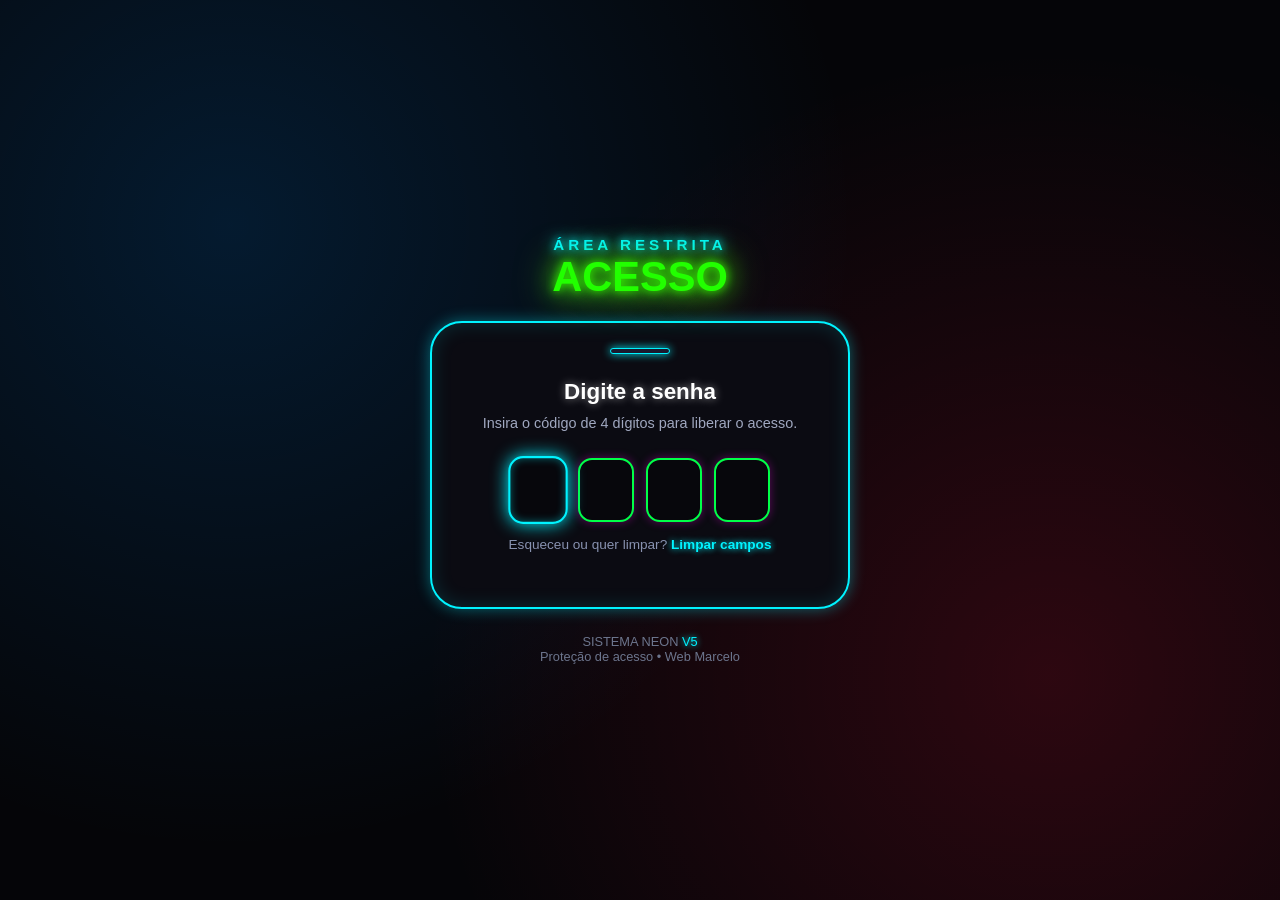
<file: index.html>
<!DOCTYPE html>
<html lang="pt-BR">
<head>
    <meta charset="UTF-8">
    <meta name="viewport" content="width=device-width, initial-scale=1.0">
    <title>Acesso Restrito - Web Marcelo</title>
    <link rel="stylesheet" href="style.css">
    <style>
        body {
            perspective: 1100px;
            overflow-x: hidden;
        }

        .container {
            transform-style: preserve-3d;
            transform-origin: center center;
            will-change: transform, opacity, filter;
        }

        .container.recede-back {
            animation: pushPageBack 0.72s cubic-bezier(0.55, 0.055, 0.675, 0.19) forwards;
            pointer-events: none;
        }

        @keyframes pushPageBack {
            0% {
                opacity: 1;
                transform: perspective(1100px) translateZ(0px) scale(1);
                filter: blur(0px);
            }
            30% {
                opacity: 0.95;
                transform: perspective(1100px) translateZ(-140px) scale(0.88);
                filter: blur(0.5px);
            }
            100% {
                opacity: 0;
                transform: perspective(1100px) translateZ(-1200px) scale(0.08);
                filter: blur(6px);
            }
        }
    </style>
</head>
<body>
    <main class="container" id="mainContainer">

        <header class="header">
            <h3 class="neon-text-cyan">ÁREA RESTRITA</h3>
            <h1 class="neon-text-pink">ACESSO</h1>
        </header>

        <section class="phone-card" id="phoneCard">

            <div class="speaker"></div>

            <div class="content">

                <div class="verification">
                    <h2>Digite a senha</h2>
                    <p>
                        Insira o código de 4 dígitos para liberar o acesso.
                    </p>
                </div>

                <div class="otp-container">
                    <input type="password" inputmode="numeric" maxlength="1" class="otp-input" autofocus>
                    <input type="password" inputmode="numeric" maxlength="1" class="otp-input">
                    <input type="password" inputmode="numeric" maxlength="1" class="otp-input">
                    <input type="password" inputmode="numeric" maxlength="1" class="otp-input">
                </div>

                <p id="errorMsg" class="error-msg">Senha incorreta! Tente novamente.</p>

                <div class="resend">
                    Esqueceu ou quer limpar?
                    <a href="#" id="clearBtn">Limpar campos</a>
                </div>

                <div class="success" id="successBox">
                    <div class="check">✓</div>
                    <h2>Acesso Liberado!</h2>
                    <p>Senha 0303 confirmada com sucesso.</p>
                    <a href="pesquisas.html" id="manualEnterLink" class="neon-btn">Entrar nas Pesquisas →</a>
                </div>

            </div>

        </section>

        <footer>
            <p>SISTEMA NEON <span class="neon-text-cyan">V5</span></p>
            <p>Proteção de acesso • Web Marcelo</p>
        </footer>

    </main>

    <script>
        const inputs = document.querySelectorAll('.otp-input');
        const successBox = document.getElementById('successBox');
        const errorMsg = document.getElementById('errorMsg');
        const phoneCard = document.getElementById('phoneCard');
        const clearBtn = document.getElementById('clearBtn');
        const mainContainer = document.getElementById('mainContainer');
        const manualEnterLink = document.getElementById('manualEnterLink');

        const SENHA_CORRETA = "0303";
        const PAGINA_DESTINO = "pesquisas.html"; // Troque aqui se o arquivo se chamar "pesquisas_3.html"
        let redirecionando = false;

        manualEnterLink.href = PAGINA_DESTINO;

        inputs.forEach((input, index) => {
            input.addEventListener('input', (e) => {
                if (redirecionando) return;

                e.target.value = e.target.value.replace(/[^0-9]/g, '');
                errorMsg.style.display = 'none';

                if (e.target.value && index < inputs.length - 1) {
                    inputs[index + 1].focus();
                }
                verificarSenha();
            });

            input.addEventListener('keydown', (e) => {
                if (redirecionando) return;

                if (e.key === 'Backspace' && !e.target.value && index > 0) {
                    inputs[index - 1].focus();
                }
            });
        });

        function irParaPaginaComRecuo(url) {
            if (redirecionando) return;
            redirecionando = true;

            mainContainer.classList.add('recede-back');

            setTimeout(() => {
                window.location.href = url;
            }, 680);
        }

        function verificarSenha() {
            const codigoDigitado = Array.from(inputs).map(i => i.value).join('');

            if (codigoDigitado.length === 4) {
                if (codigoDigitado === SENHA_CORRETA) {
                    phoneCard.classList.add('unlocked');
                    successBox.classList.add('active');
                    inputs.forEach(i => i.disabled = true);

                    setTimeout(() => {
                        irParaPaginaComRecuo(PAGINA_DESTINO);
                    }, 220);
                } else {
                    errorMsg.style.display = 'block';
                    phoneCard.classList.add('shake');
                    setTimeout(() => {
                        phoneCard.classList.remove('shake');
                        limparCampos();
                    }, 600);
                }
            }
        }

        function limparCampos() {
            inputs.forEach(i => {
                i.value = '';
                i.disabled = false;
            });
            successBox.classList.remove('active');
            phoneCard.classList.remove('unlocked');
            inputs[0].focus();
        }

        clearBtn.addEventListener('click', (e) => {
            e.preventDefault();
            if (redirecionando) return;
            errorMsg.style.display = 'none';
            limparCampos();
        });

        manualEnterLink.addEventListener('click', (e) => {
            e.preventDefault();
            irParaPaginaComRecuo(PAGINA_DESTINO);
        });
    </script>

</body>
</html>
</file>
<file: style.css>
* {
    margin: 0;
    padding: 0;
    box-sizing: border-box;
    font-family: 'Segoe UI', Roboto, Helvetica, Arial, sans-serif;
}

body {
    background-color: #050508;
    color: #ffffff;
    min-height: 100vh;
    display: flex;
    justify-content: center;
    align-items: center;
    padding: 20px;
    position: relative;
    overflow-x: hidden;
}

/* Efeito discreto de sirene no fundo */
body::before {
    content: "";
    position: fixed;
    inset: 0;
    z-index: -1;
    pointer-events: none;
    background:
        radial-gradient(circle at 18% 25%, rgba(0, 140, 255, 0.16) 0%, transparent 50%),
        radial-gradient(circle at 82% 75%, rgba(255, 20, 60, 0.16) 0%, transparent 50%);
    animation: sireneFundo 6s ease-in-out infinite alternate;
}

@keyframes sireneFundo {
    0% {
        opacity: 0.45;
        transform: scale(1) translate(-3%, -2%);
    }
    50% {
        opacity: 0.9;
        transform: scale(1.08) translate(3%, 2%);
    }
    100% {
        opacity: 0.45;
        transform: scale(1) translate(2%, -3%);
    }
}

.container {
    width: 100%;
    max-width: 420px;
    text-align: center;
}

/* Textos Neon */
.header h3 {
    font-size: 0.95rem;
    letter-spacing: 4px;
    color: #00f3ff;
    text-shadow: 0 0 8px #00f3ff, 0 0 18px #00f3ff;
}

.header h1 {
    font-size: 2.6rem;
    margin-bottom: 20px;
    color: #22ff00;
    text-shadow: 0 0 10px #33ff00, 0 0 25px #37ff00, 0 0 40px #73ff01;
}

/* Card Estilo Celular Neon */
.phone-card {
    background: #0b0b12;
    border: 2px solid #00f3ff;
    border-radius: 32px;
    padding: 25px 22px 35px;
    box-shadow:
        0 0 15px rgba(0, 243, 255, 0.4),
        inset 0 0 20px rgba(0, 243, 255, 0.15);
    transition: all 0.4s ease;
}

.phone-card.unlocked {
    border-color: #39ff14;
    box-shadow:
        0 0 25px rgba(57, 255, 20, 0.6),
        inset 0 0 25px rgba(57, 255, 20, 0.2);
}

.speaker {
    width: 60px;
    height: 6px;
    background: #1a1a2e;
    border: 1px solid #00f3ff;
    border-radius: 10px;
    margin: 0 auto 25px;
    box-shadow: 0 0 8px #00f3ff;
}

.verification h2 {
    font-size: 1.4rem;
    margin-bottom: 8px;
    color: #fff;
    text-shadow: 0 0 8px rgba(255, 255, 255, 0.5);
}

.verification p {
    font-size: 0.9rem;
    color: #a0a8c0;
    line-height: 1.4;
}

/* Campos de Senha OTP */
.otp-container {
    display: flex;
    justify-content: center;
    gap: 12px;
    margin: 25px 0 15px;
}

.otp-input {
    width: 56px;
    height: 64px;
    background: #07070c;
    border: 2px solid #00ff48;
    border-radius: 14px;
    color: #00f3ff;
    font-size: 1.8rem;
    font-weight: bold;
    text-align: center;
    outline: none;
    box-shadow: 0 0 10px rgba(255, 0, 234, 0.35);
    transition: 0.25s;
}

.otp-input:focus {
    border-color: #00f3ff;
    box-shadow: 0 0 16px #00f3ff, inset 0 0 8px rgba(0, 243, 255, 0.4);
    transform: scale(1.06);
}

.error-msg {
    display: none;
    color: #ff2a55;
    font-size: 0.85rem;
    margin-bottom: 10px;
    text-shadow: 0 0 8px #ff2a55;
}

.resend {
    font-size: 0.85rem;
    color: #8892b0;
    margin-bottom: 20px;
}

.resend a {
    color: #00f3ff;
    text-decoration: none;
    font-weight: bold;
    text-shadow: 0 0 6px #00f3ff;
}

/* Caixa de Sucesso */
.success {
    display: none;
    margin-top: 20px;
    padding: 20px 15px;
    border-radius: 20px;
    background: rgba(57, 255, 20, 0.06);
    border: 1px solid #39ff14;
    box-shadow: 0 0 15px rgba(57, 255, 20, 0.3);
    animation: fadeIn 0.4s ease forwards;
}

.success.active {
    display: block;
}

.check {
    width: 46px;
    height: 46px;
    line-height: 46px;
    margin: 0 auto 10px;
    border-radius: 50%;
    background: #39ff14;
    color: #050508;
    font-size: 1.5rem;
    font-weight: bold;
    box-shadow: 0 0 18px #39ff14;
}

.success h2 {
    color: #39ff14;
    font-size: 1.25rem;
    text-shadow: 0 0 10px #39ff14;
}

.success p {
    font-size: 0.85rem;
    color: #d0ffd0;
    margin: 6px 0 16px;
}

/* Botão Neon */
.neon-btn {
    display: inline-block;
    padding: 12px 24px;
    background: transparent;
    color: #00f3ff;
    border: 2px solid #00f3ff;
    border-radius: 12px;
    text-decoration: none;
    font-weight: bold;
    letter-spacing: 1px;
    box-shadow: 0 0 12px #00f3ff, inset 0 0 8px rgba(0, 243, 255, 0.3);
    transition: 0.3s;
    cursor: pointer;
}

.neon-btn:hover {
    background: #00f3ff;
    color: #050508;
    box-shadow: 0 0 25px #00f3ff;
}

footer {
    margin-top: 25px;
    font-size: 0.8rem;
    color: #6c758d;
}

footer span {
    color: #00f3ff;
    text-shadow: 0 0 6px #00f3ff;
}

@keyframes fadeIn {
    from { opacity: 0; transform: translateY(10px); }
    to { opacity: 1; transform: translateY(0); }
}

.shake {
    animation: shake 0.4s ease;
}

@keyframes shake {
    0%, 100% { transform: translateX(0); }
    25% { transform: translateX(-8px); }
    50% { transform: translateX(8px); }
    75% { transform: translateX(-6px); }
}
</file>
